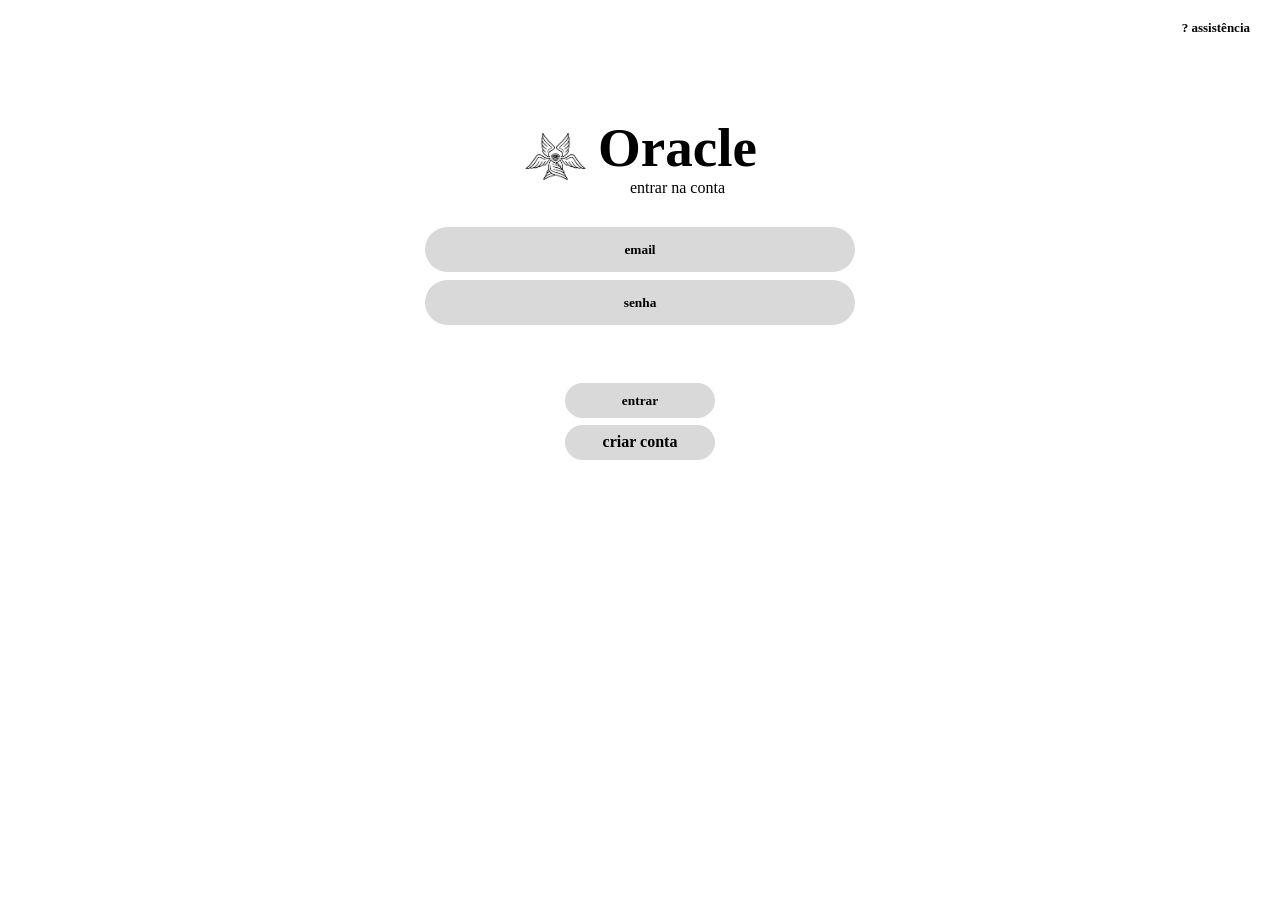
<file: index.html>
<!DOCTYPE html>
<html lang="pt-BR">
<head>
    <meta charset="UTF-8">
    <meta name="viewport" content="width=device-width, initial-scale=1.0">
    <title>Oracle - Login</title>
    <link rel="stylesheet" href="style.css">
</head>
<body>
<div class="pagina">
    <div class="topo">
        <div></div>
        <a class="assistencia" href="assistencia.html">? assistência</a>
    </div>

    <div class="caixa-login">
        <div class="logo-grande">
            <img src="serafim.png" alt="Oracle">
            <div>
                <h1>Oracle</h1>
                <p>entrar na conta</p>
            </div>
        </div>

        <form class="formulario" action="tela-principal.html">
            <input class="campo" type="email" placeholder="email" required>
            <input class="campo" type="password" placeholder="senha" required>

            <div class="botoes">
                <button class="botao" type="submit">entrar</button>
                <a class="botao" href="criar-conta.html">criar conta</a>
            </div>
        </form>
    </div>
</div>
</body>
</html>
</file>
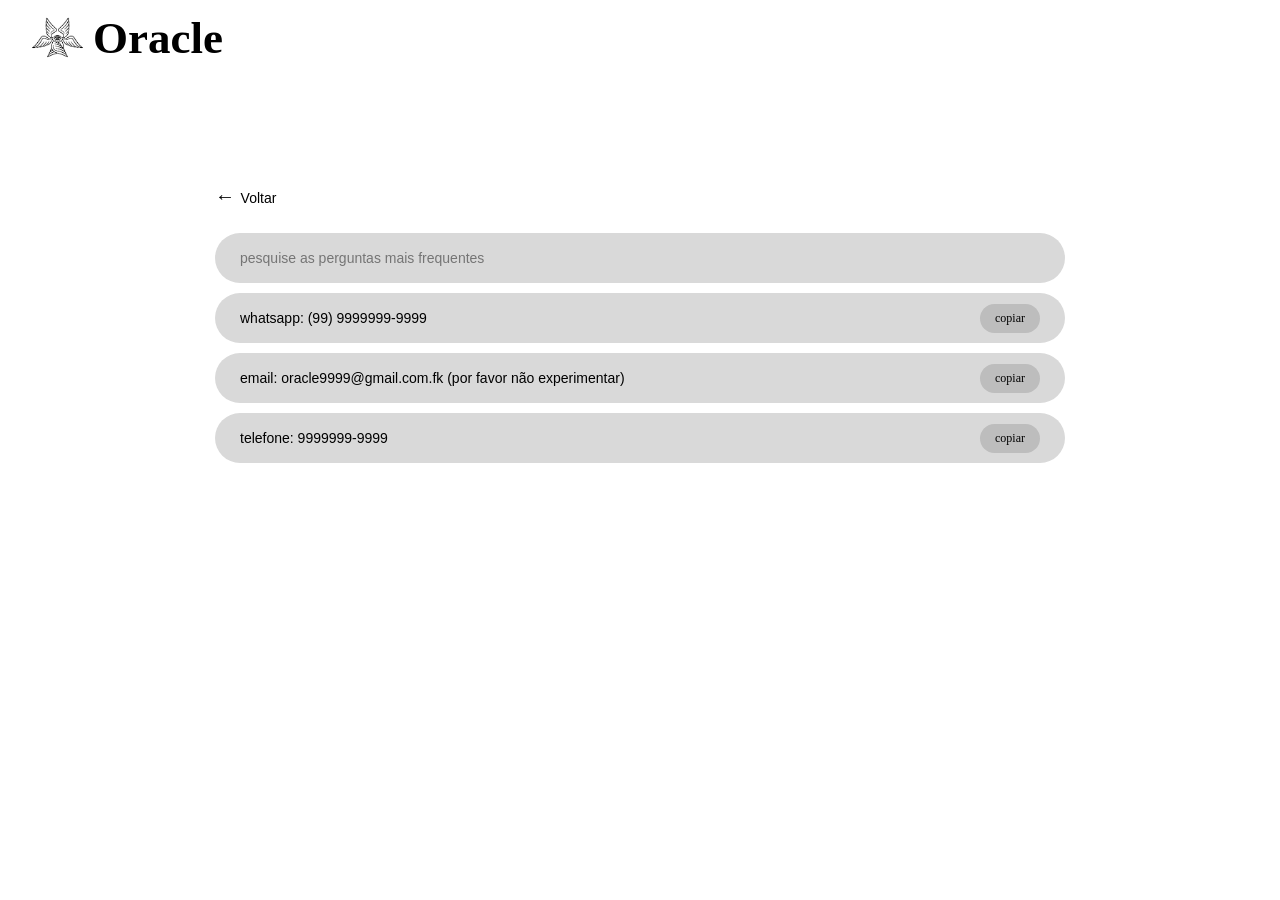
<file: assistencia.html>
<!DOCTYPE html>
<html lang="pt-BR">
<head>
    <meta charset="UTF-8">
    <meta name="viewport" content="width=device-width, initial-scale=1.0">
    <title>Oracle - Assistência</title>
    <link rel="stylesheet" href="style.css">
</head>
<body>
<div class="pagina assistencia-pagina">

    <div class="topo">
        <div class="logo">
            <img src="serafim.png" alt="Oracle">
            <h1>Oracle</h1>
        </div>

        
    </div>

    <div class="assistencia-conteudo">

        <a class="voltar" href="index.html">Voltar</a>

        <div class="assistencia-lista">

            <div class="assistencia-item">
                <input type="text" placeholder="pesquise as perguntas mais frequentes">
            </div>

            <div class="assistencia-item copiar">
                <span>whatsapp: (99) 9999999-9999 </span>
                <button class="botao-copiar" onclick="copiar('whatsapp: (99) 7777-9120')">copiar</button>
            </div>

            <div class="assistencia-item copiar">
                <span>email: oracle9999@gmail.com.fk (por favor não experimentar)</span>
                <button class="botao-copiar" onclick="copiar('oracle10@gmail.com.fk ')">copiar</button>
            </div>

            <div class="assistencia-item copiar">
                <span>telefone: 9999999-9999 </span>
                <button class="botao-copiar" onclick="copiar('9999999-9999')">copiar</button>
            </div>

        </div>
    </div>
</div>

<script>
function copiar(texto) {
    navigator.clipboard.writeText(texto);
}
</script>
</body>
</html>
</file>
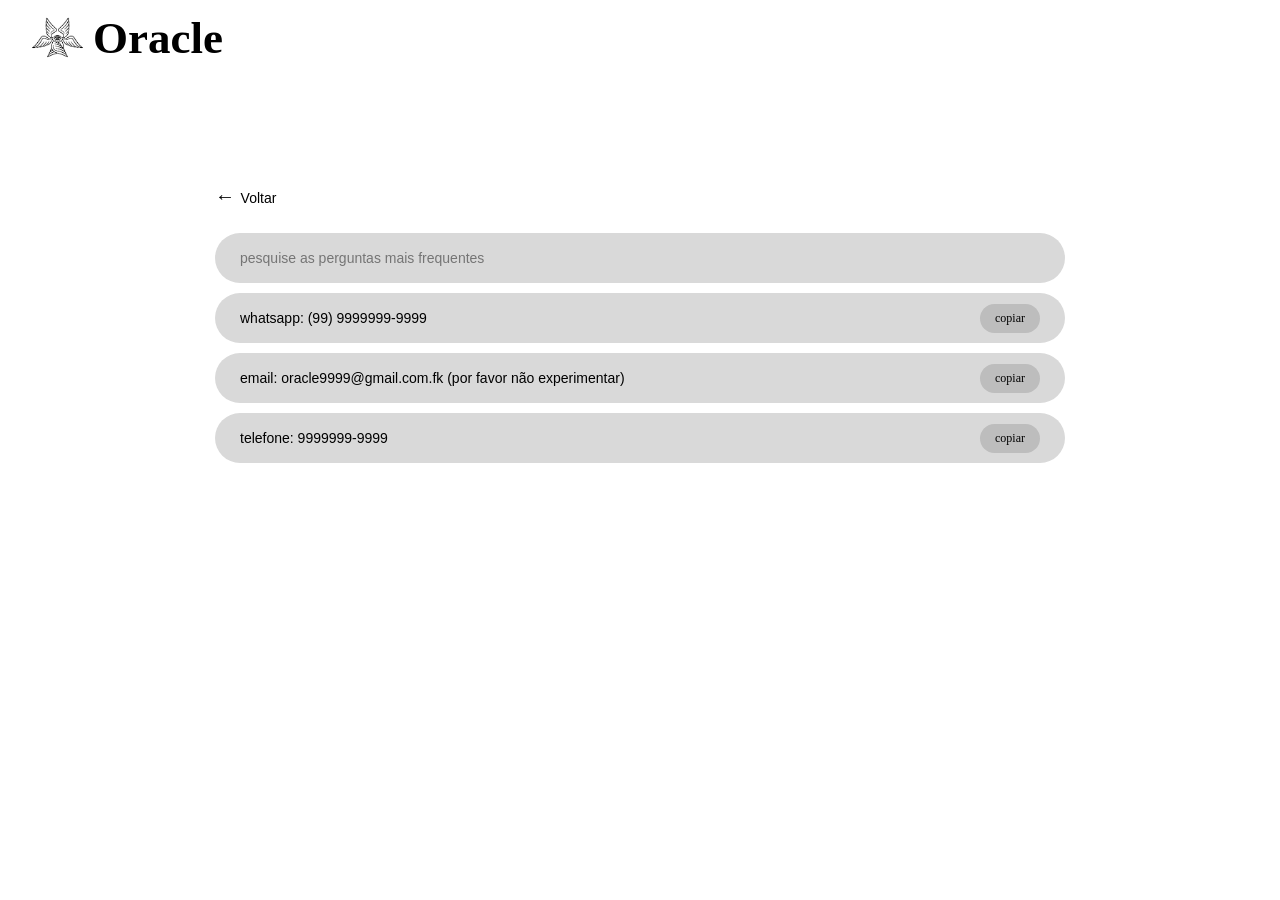
<file: assistencia2.html>
<!DOCTYPE html>
<html lang="pt-BR">
<head>
    <meta charset="UTF-8">
    <meta name="viewport" content="width=device-width, initial-scale=1.0">
    <title>Oracle - Assistência</title>
    <link rel="stylesheet" href="style.css">
</head>
<body>
<div class="pagina assistencia-pagina">

    <div class="topo">
        <div class="logo">
            <img src="serafim.png" alt="Oracle">
            <h1>Oracle</h1>
        </div>

        
    </div>

    <div class="assistencia-conteudo">

        <a class="voltar" href="tela-principal.html">Voltar</a>

        <div class="assistencia-lista">

            <div class="assistencia-item">
                <input type="text" placeholder="pesquise as perguntas mais frequentes">
            </div>

            <div class="assistencia-item copiar">
                <span>whatsapp: (99) 9999999-9999 </span>
                <button class="botao-copiar" onclick="copiar('whatsapp: (99) 7777-9120')">copiar</button>
            </div>

            <div class="assistencia-item copiar">
                <span>email: oracle9999@gmail.com.fk (por favor não experimentar)</span>
                <button class="botao-copiar" onclick="copiar('oracle10@gmail.com.fk ')">copiar</button>
            </div>

            <div class="assistencia-item copiar">
                <span>telefone: 9999999-9999 </span>
                <button class="botao-copiar" onclick="copiar('9999999-9999')">copiar</button>
            </div>

        </div>
    </div>
</div>

<script>
function copiar(texto) {
    navigator.clipboard.writeText(texto);
}
</script>
</body>
</html>
</file>
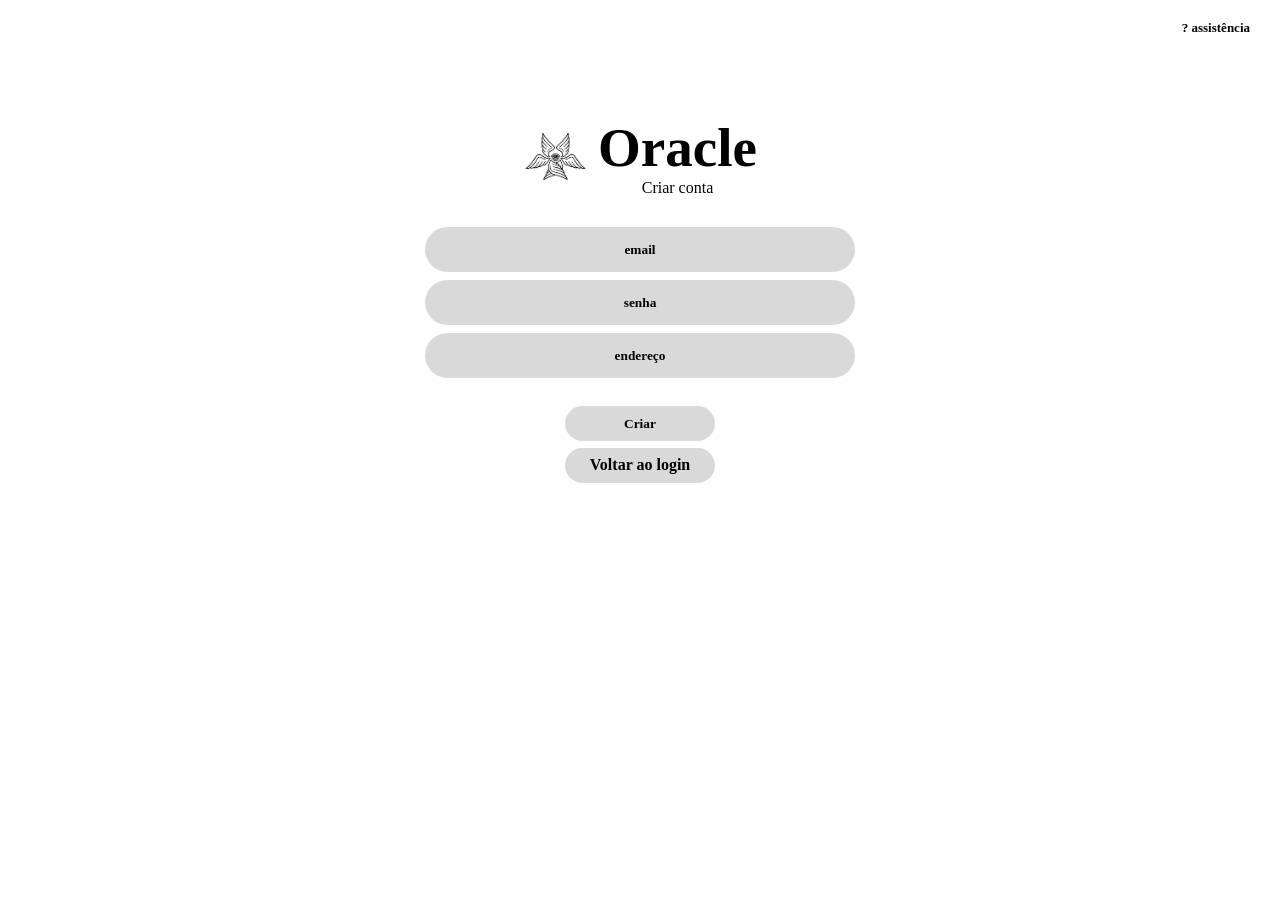
<file: criar-conta.html>
<!DOCTYPE html>
<html lang="pt-BR">
<head>
    <meta charset="UTF-8">
    <meta name="viewport" content="width=device-width, initial-scale=1.0">
    <title>Oracle - Criar conta</title>
    <link rel="stylesheet" href="style.css">
</head>
<body>
<div class="pagina criar">
    <div class="topo">
        <div></div>
        <a class="assistencia" href="assistencia.html">? assistência</a>
    </div>

    <div class="caixa-login">
        <div class="logo-grande">
            <img src="serafim.png" alt="Oracle">
            <div>
                <h1>Oracle</h1>
                <p>Criar conta</p>
            </div>
        </div>

        <form class="formulario" action="tela-principal.html">
            <input class="campo" type="email" placeholder="email" required>
            <input class="campo" type="password" placeholder="senha" required>
            <input class="campo" type="text" placeholder="endereço" required>
            <div class="botoes">
                <button class="botao" type="submit">Criar</button>
                <a class="botao" href="index.html">Voltar ao login</a>
            </div>
        </form>
    </div>
</div>
</body>
</html>
</file>
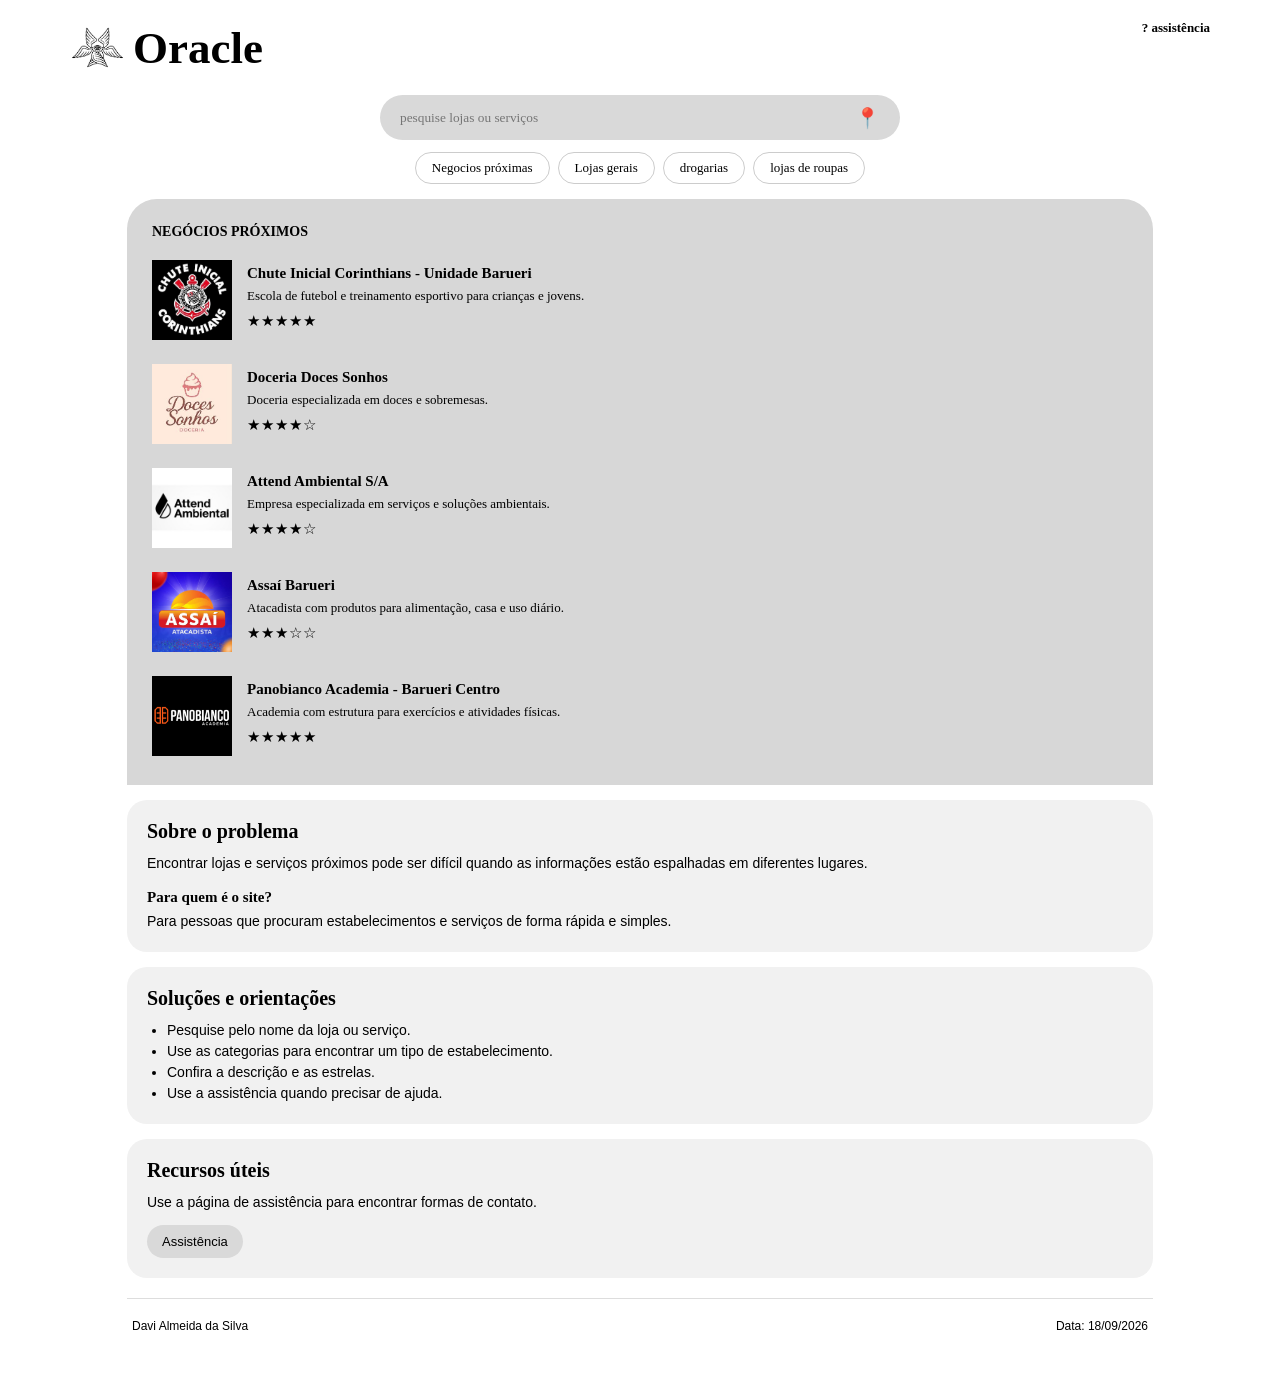
<file: lojas.html>
<!DOCTYPE html>
<html lang="pt-BR">
<head>
    <meta charset="UTF-8">
    <meta name="viewport" content="width=device-width, initial-scale=1.0">
    <title>Oracle - Principal</title>
    <link rel="stylesheet" href="style.css">
</head>
<body>
<div class="pagina principal">

    <div class="topo">
        <div class="logo">
            <img src="serafim.png" alt="Oracle">
            <h1>Oracle</h1>
        </div>
        <a class="assistencia" href="assistencia.html">? assistência</a>
    </div>

    <div class="conteudo">

        <div class="pesquisa">
            <div class="caixa-pesquisa">
                <input type="text" placeholder="pesquise lojas ou serviços">
                <span class="pino">📍</span>
            </div>
        </div>

        <div class="categorias">
            <a class="categoria" href="#lojas">Negocios próximas</a>
            <a class="categoria" href="#lojas">Lojas gerais</a>
            <a class="categoria" href="#lojas">drogarias</a>
            <a class="categoria" href="#lojas">lojas de roupas</a>
        </div>

        <div class="lojas" id="lojas">
    <h2>Negócios próximos</h2>

    <div class="lista-lojas">

        <div class="loja">
            <a href="https://chuteinicial.corinthians.com.br/unidades" target="_blank">
                <img src="Chute Inicial Corinthians.png" alt="Chute Inicial Corinthians">
            </a>
            <div class="informacao">
                <h3>Chute Inicial Corinthians - Unidade Barueri</h3>
                <p>Escola de futebol e treinamento esportivo para crianças e jovens.</p>
                <div class="estrelas">★★★★★</div>
            </div>
        </div>

        <div class="loja">
            <a href="https://doceriadocessonhos.com.br/" target="_blank">
                <img src="doceriadocessonhos.png" alt="Doceria Doces Sonhos">
            </a>
            <div class="informacao">
                <h3>Doceria Doces Sonhos</h3>
                <p>Doceria especializada em doces e sobremesas.</p>
                <div class="estrelas">★★★★☆</div>
            </div>
        </div>

        <div class="loja">
            <a href="https://attendambiental.com.br/" target="_blank">
                <img src="Attend Ambiental SA.png" alt="Attend Ambiental S/A">
            </a>
            <div class="informacao">
                <h3>Attend Ambiental S/A</h3>
                <p>Empresa especializada em serviços e soluções ambientais.</p>
                <div class="estrelas">★★★★☆</div>
            </div>
        </div>

        <div class="loja">
            <a href="https://www.assai.com.br/loja/assai-barueri" target="_blank">
                <img src="assai.png" alt="Assaí Barueri">
            </a>
            <div class="informacao">
                <h3>Assaí Barueri</h3>
                <p>Atacadista com produtos para alimentação, casa e uso diário.</p>
                <div class="estrelas">★★★☆☆</div>
            </div>
        </div>

        <div class="loja">
            <a href="https://www.panobiancoacademia.com.br/academias/barueri-centro" target="_blank">
                <img src="panobiancano.png" alt="Panobianco Academia - Barueri Centro">
            </a>
            <div class="informacao">
                <h3>Panobianco Academia - Barueri Centro</h3>
                <p>Academia com estrutura para exercícios e atividades físicas.</p>
                <div class="estrelas">★★★★★</div>
            </div>
        </div>

    </div>
</div>

        <div class="secoes">

            <div class="secao">
                <h2>Sobre o problema</h2>
                <p>Encontrar lojas e serviços próximos pode ser difícil quando as informações estão espalhadas em diferentes lugares.</p>
                <h3>Para quem é o site?</h3>
                <p>Para pessoas que procuram estabelecimentos e serviços de forma rápida e simples.</p>
            </div>

            <div class="secao">
                <h2>Soluções e orientações</h2>
                <ul>
                    <li>Pesquise pelo nome da loja ou serviço.</li>
                    <li>Use as categorias para encontrar um tipo de estabelecimento.</li>
                    <li>Confira a descrição e as estrelas.</li>
                    <li>Use a assistência quando precisar de ajuda.</li>
                </ul>
            </div>

            <div class="secao">
                <h2>Recursos úteis</h2>
                <p>Use a página de assistência para encontrar formas de contato.</p>
                <div class="recursos">
                    <a class="recurso" href="assistencia.html">Assistência</a>
                </div>
            </div>

        </div>

        <div class="rodape">
            <span>Davi Almeida da Silva</span>
            <span>Data: 18/09/2026</span>
        </div>

    </div>
</div>
</body>
</html>
</file>
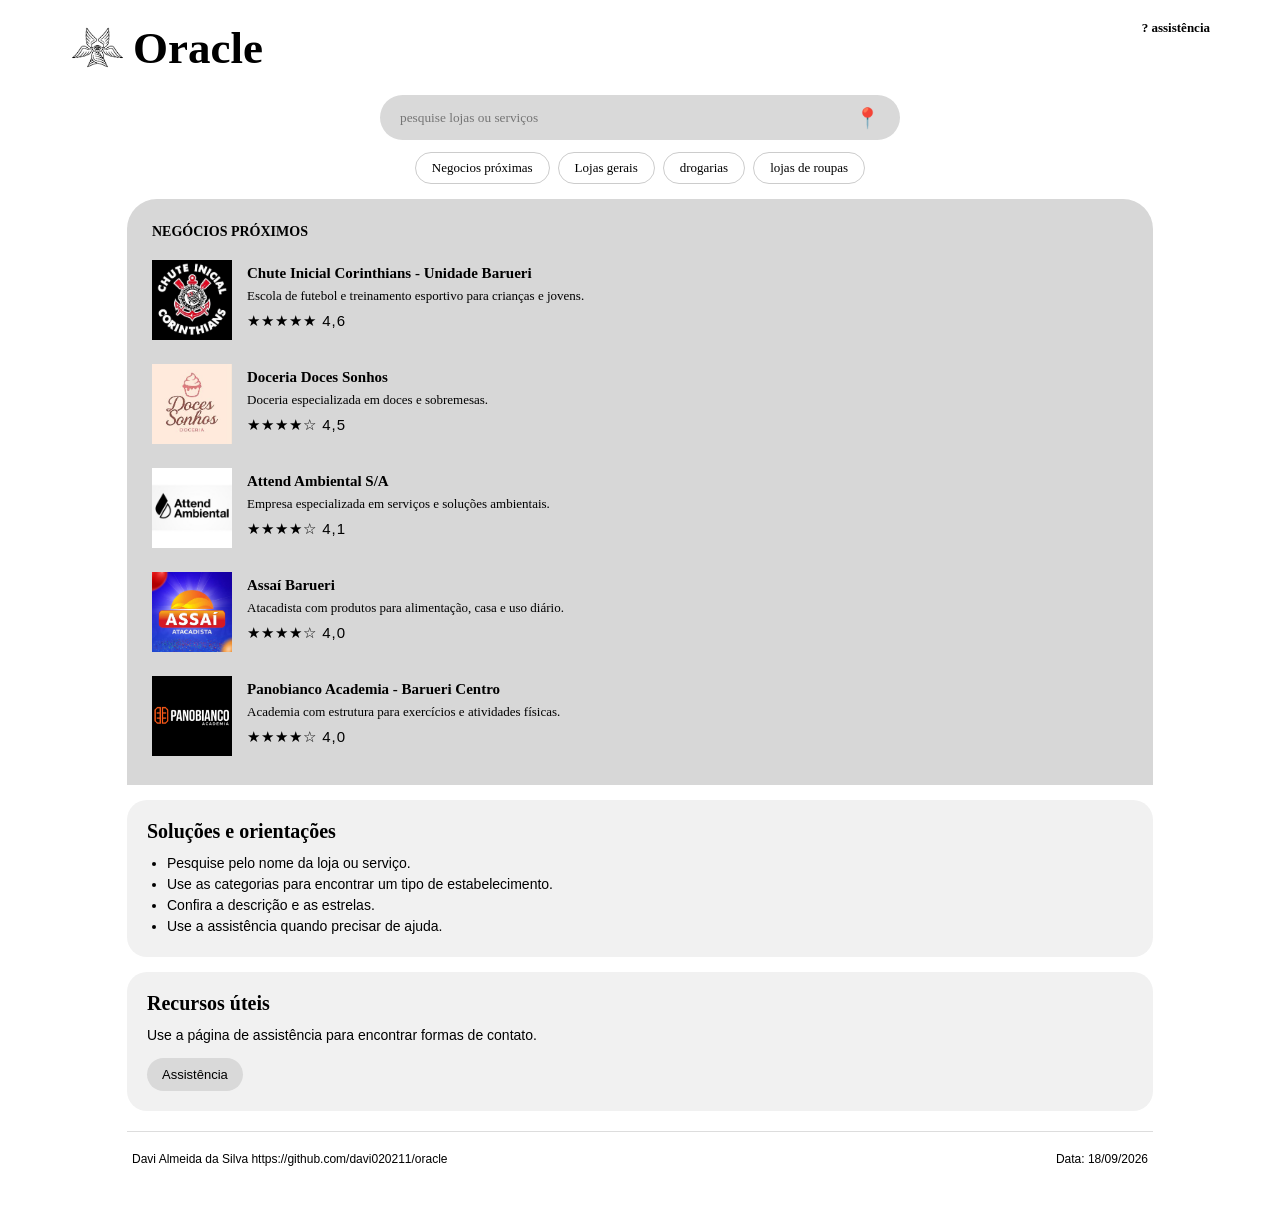
<file: tela-principal.html>
<!DOCTYPE html>
<html lang="pt-BR">
<head>
    <meta charset="UTF-8">
    <meta name="viewport" content="width=device-width, initial-scale=1.0">
    <title>Oracle - Principal</title>
    <link rel="stylesheet" href="style.css">
</head>
<body>
<div class="pagina principal">

    <div class="topo">
        <div class="logo">
            <img src="serafim.png" alt="Oracle">
            <h1>Oracle</h1>
        </div>
        <a class="assistencia" href="assistencia2.html">? assistência</a>
    </div>

    <div class="conteudo">

        <div class="pesquisa">
            <div class="caixa-pesquisa">
                <input type="text" placeholder="pesquise lojas ou serviços">
                <span class="pino">📍</span>
            </div>
        </div>

        <div class="categorias">
            <a class="categoria" href="#lojas">Negocios próximas</a>
            <a class="categoria" href="#lojas">Lojas gerais</a>
            <a class="categoria" href="#lojas">drogarias</a>
            <a class="categoria" href="#lojas">lojas de roupas</a>
        </div>

        <div class="lojas" id="lojas">
    <h2>Negócios próximos</h2>

    <div class="lista-lojas">

        <div class="loja">
            <a href="https://chuteinicial.corinthians.com.br/unidades" target="_blank">
                <img src="Chute Inicial Corinthians.png" alt="Chute Inicial Corinthians">
            </a>
            <div class="informacao">
                <h3>Chute Inicial Corinthians - Unidade Barueri</h3>
                <p>Escola de futebol e treinamento esportivo para crianças e jovens.</p>
                <div class="estrelas">★★★★★ 4,6</div>
            </div>
        </div>

        <div class="loja">
            <a href="https://doceriadocessonhos.com.br/" target="_blank">
                <img src="doceriadocessonhos.png" alt="Doceria Doces Sonhos">
            </a>
            <div class="informacao">
                <h3>Doceria Doces Sonhos</h3>
                <p>Doceria especializada em doces e sobremesas.</p>
                <div class="estrelas">★★★★☆ 4,5</div>
            </div>
        </div>

        <div class="loja">
            <a href="https://attendambiental.com.br/" target="_blank">
                <img src="Attend Ambiental SA.png" alt="Attend Ambiental S/A">
            </a>
            <div class="informacao">
                <h3>Attend Ambiental S/A</h3>
                <p>Empresa especializada em serviços e soluções ambientais.</p>
                <div class="estrelas">★★★★☆ 4,1</div>
            </div>
        </div>

        <div class="loja">
            <a href="https://www.assai.com.br/loja/assai-barueri" target="_blank">
                <img src="assai.png" alt="Assaí Barueri">
            </a>
            <div class="informacao">
                <h3>Assaí Barueri</h3>
                <p>Atacadista com produtos para alimentação, casa e uso diário.</p>
                <div class="estrelas">★★★★☆ 4,0</div>
            </div>
        </div>

        <div class="loja">
            <a href="https://www.panobiancoacademia.com.br/academias/barueri-centro" target="_blank">
                <img src="panobiancano.png" alt="Panobianco Academia - Barueri Centro">
            </a>
            <div class="informacao">
                <h3>Panobianco Academia - Barueri Centro</h3>
                <p>Academia com estrutura para exercícios e atividades físicas.</p>
                <div class="estrelas">★★★★☆ 4,0</div>
            </div>
        </div>

    </div>
</div>

        <div class="secoes">

            <div class="secao">
                <h2>Soluções e orientações</h2>
                <ul>
                    <li>Pesquise pelo nome da loja ou serviço.</li>
                    <li>Use as categorias para encontrar um tipo de estabelecimento.</li>
                    <li>Confira a descrição e as estrelas.</li>
                    <li>Use a assistência quando precisar de ajuda.</li>
                </ul>
            </div>

            <div class="secao">
                <h2>Recursos úteis</h2>
                <p>Use a página de assistência para encontrar formas de contato.</p>
                <div class="recursos">
                    <a class="recurso" href="assistencia.html">Assistência</a>
                </div>
            </div>

        </div>

        <div class="rodape">
            <span>Davi Almeida da Silva https://github.com/davi020211/oracle </span>
            <span>Data: 18/09/2026</span>
        </div>

    </div>
</div>
</body>
</html>
</file>
<file: style.css>
* {
    margin: 0;
    padding: 0;
    box-sizing: border-box;
}

body {
    background-color: white;
    color: black;
    font-family: Georgia, "Times New Roman", serif;
}

a {
    color: black;
    text-decoration: none;
}

button,
input {
    font-family: Georgia, "Times New Roman", serif;
}

a:hover,
button:hover {
    opacity: 0.7;
}

.pagina {
    width: 100%;
    min-height: 100vh;
    padding: 20px 30px;
}

.topo {
    display: flex;
    justify-content: space-between;
    align-items: flex-start;
}

.assistencia {
    font-size: 13px;
    font-weight: bold;
}

.logo {
    display: flex;
    align-items: center;
    gap: 8px;
}

.logo img {
    width: 55px;
    height: 55px;
    object-fit: contain;
}

.logo h1 {
    font-size: 45px;
}

.caixa-login {
    width: 500px;
    max-width: 90%;
    margin: 80px auto;
    text-align: center;
}

.logo-grande {
    display: flex;
    justify-content: center;
    align-items: center;
    gap: 10px;
    margin-bottom: 30px;
}

.logo-grande img {
    width: 65px;
    height: 65px;
}

.logo-grande h1 {
    font-size: 55px;
}

.formulario {
    display: flex;
    flex-direction: column;
    align-items: center;
    gap: 8px;
}

.campo {
    width: 430px;
    max-width: 100%;
    height: 45px;
    border: none;
    border-radius: 25px;
    background-color: #d9d9d9;
    padding: 10px 20px;
    text-align: center;
}

.campo::placeholder {
    color: black;
    font-weight: bold;
}

.botoes {
    display: flex;
    flex-direction: column;
    align-items: center;
    gap: 7px;
    margin-top: 50px;
}

.botao {
    width: 150px;
    min-height: 35px;
    border: none;
    border-radius: 25px;
    background-color: #d9d9d9;
    padding: 8px 20px;
    font-weight: bold;
    text-align: center;
    cursor: pointer;
}

.criar .botoes {
    margin-top: 20px;
}

.principal {
    max-width: 1200px;
    margin: auto;
}

.conteudo {
    width: 90%;
    margin: 20px auto;
}

.pesquisa {
    display: flex;
    justify-content: center;
    margin-bottom: 12px;
}

.caixa-pesquisa {
    width: 520px;
    max-width: 100%;
    height: 45px;
    display: flex;
    align-items: center;
    background-color: #d9d9d9;
    border-radius: 25px;
    padding: 10px 20px;
}

.caixa-pesquisa input {
    width: 100%;
    border: none;
    background: transparent;
    outline: none;
}

.pino {
    font-size: 20px;
    margin-left: 8px;
}

.categorias {
    display: flex;
    justify-content: center;
    flex-wrap: wrap;
    gap: 8px;
    margin-bottom: 15px;
}

.categoria {
    padding: 7px 16px;
    border: 1px solid #ccc;
    border-radius: 20px;
    background-color: white;
    font-size: 13px;
}

.lojas {
    background-color: #d7d7d7;
    border-radius: 30px 30px 0 0;
    padding: 25px;
}

.lojas h2 {
    font-size: 14px;
    margin-bottom: 20px;
    text-transform: uppercase;
}

.lista-lojas {
    display: flex;
    flex-direction: column;
    gap: 20px;
}

.loja {
    display: flex;
    align-items: flex-start;
    gap: 15px;
}

.loja img {
    width: 80px;
    height: 80px;
    object-fit: cover;
}

.informacao {
    padding-top: 5px;
}

.informacao h3 {
    font-size: 15px;
    margin-bottom: 5px;
}

.informacao p {
    font-size: 13px;
    line-height: 1.4;
}

.estrelas {
    margin-top: 7px;
    font-family: Arial, sans-serif;
    font-size: 15px;
    letter-spacing: 1px;
}

.secoes {
    display: flex;
    flex-direction: column;
    gap: 15px;
    margin-top: 15px;
}

.secao {
    background-color: #f1f1f1;
    border-radius: 20px;
    padding: 20px;
}

.secao h2 {
    font-size: 20px;
    margin-bottom: 10px;
}

.secao h3 {
    font-size: 15px;
    margin-top: 15px;
    margin-bottom: 5px;
}

.secao p,
.secao li {
    font-family: Arial, sans-serif;
    font-size: 14px;
    line-height: 1.5;
}

.secao ul {
    padding-left: 20px;
}

.recursos {
    display: flex;
    gap: 8px;
    margin-top: 12px;
}

.recurso {
    padding: 9px 15px;
    border-radius: 20px;
    background-color: #d9d9d9;
    font-family: Arial, sans-serif;
    font-size: 13px;
}

.rodape {
    display: flex;
    justify-content: space-between;
    flex-wrap: wrap;
    gap: 10px;
    margin-top: 20px;
    padding: 20px 5px;
    border-top: 1px solid #ddd;
    font-family: Arial, sans-serif;
    font-size: 12px;
}

.assistencia-pagina {
    padding: 10px 30px;
}

.assistencia-conteudo {
    width: 850px;
    max-width: 90%;
    margin: 120px auto;
}

.voltar {
    font-family: Arial, sans-serif;
    font-size: 14px;
}

.voltar:before {
    content: "← ";
    font-size: 20px;
}

.assistencia-lista {
    display: flex;
    flex-direction: column;
    gap: 10px;
    margin-top: 25px;
}

.assistencia-item {
    min-height: 50px;
    display: flex;
    align-items: center;
    padding: 10px 25px;
    border-radius: 25px;
    background-color: #d9d9d9;
    font-family: Arial, sans-serif;
    font-size: 14px;
}

.assistencia-item input {
    width: 100%;
    border: none;
    outline: none;
    background: transparent;
    font-family: Arial, sans-serif;
    font-size: 14px;
}

.copiar {
    display: flex;
    justify-content: space-between;
    gap: 15px;
}

.copiar span {
    flex: 1;
}

.botao-copiar {
    border: none;
    border-radius: 20px;
    background-color: #bdbdbd;
    padding: 7px 15px;
    cursor: pointer;
    font-size: 12px;
}

@media (max-width: 700px) {
    .pagina {
        padding: 15px;
    }

    .logo img {
        width: 45px;
        height: 45px;
    }

    .logo h1 {
        font-size: 32px;
    }

    .assistencia {
        font-size: 10px;
    }

    .logo-grande img {
        width: 55px;
        height: 55px;
    }

    .logo-grande h1 {
        font-size: 40px;
    }

    .caixa-login {
        margin-top: 70px;
    }

    .conteudo {
        width: 100%;
    }

    .lojas {
        padding: 18px;
    }

    .loja img {
        width: 65px;
        height: 65px;
    }

    .rodape {
        flex-direction: column;
    }

    .assistencia-conteudo {
        margin-top: 100px;
    }
}
</file>
